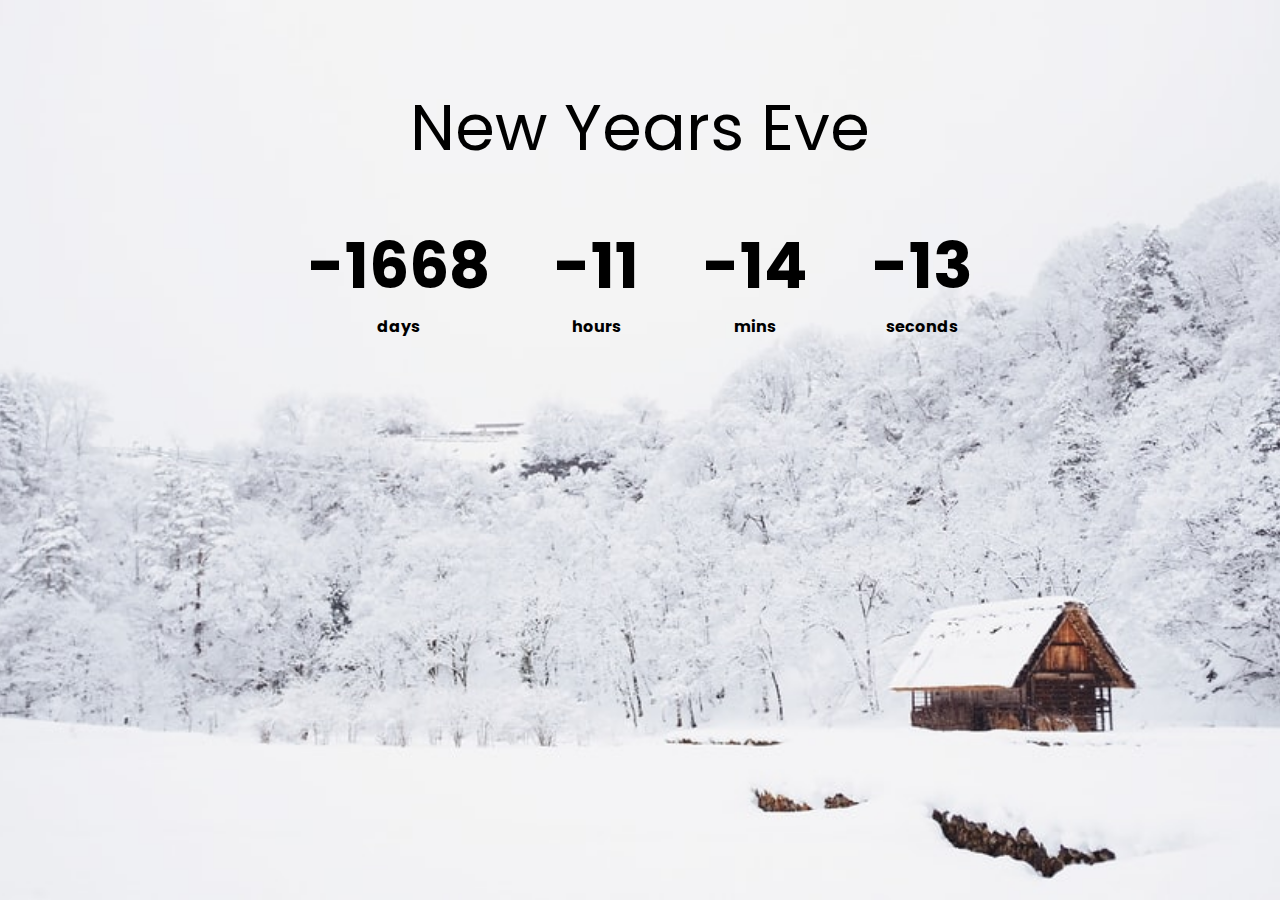
<file: countdown timer/index.html>
<!DOCTYPE html>
<html lang="en">
<head>
    <meta charset="UTF-8">
    <meta http-equiv="X-UA-Compatible" content="IE=edge">
    <meta name="viewport" content="width=device-width, initial-scale=1.0">
    <title>Countdown Timer</title>
    <link rel="stylesheet" href="style.css">
    
</head>
<body>
    
    <h1>New Years Eve</h1>
    <div class="countdown-container">
        <div class="countdown days-container">
            <p class="text" id="days">0</p>
            <span>days</span>
        </div>
        <div class="countdown hours-container">
            <p class="text" id="hours">0</p>
            <span>hours</span>
        </div>
        <div class=" countdown mins-container">
            <p class="text" id="mins">0</p>
            <span>mins</span>
        </div>
        <div class="countdown seconds-container">
            <p class="text" id="seconds">0</p>
            <span>seconds</span>
        </div>
    </div>
    <script src="app.js" ></script>
</body>
</html>
</file>
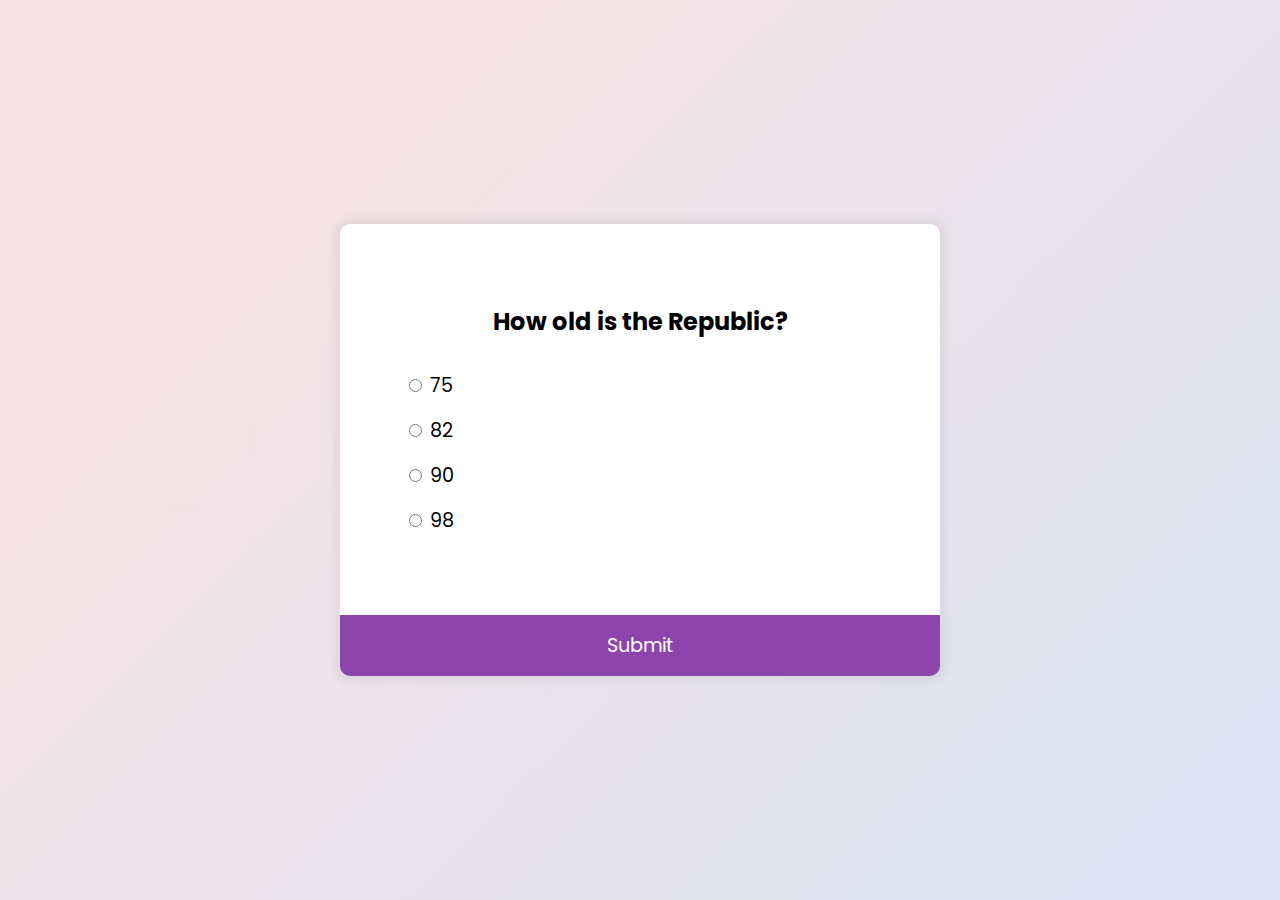
<file: quiz-app/index.html>
<!DOCTYPE html>
<html lang="en">
<head>
    <meta charset="UTF-8">
    <meta http-equiv="X-UA-Compatible" content="IE=edge">
    <meta name="viewport" content="width=device-width, initial-scale=1.0">
    <link rel="stylesheet" href="style.css">
    <title>Quiz App</title>
</head>
<body>
    
      <div class="quiz-container-card" id="quiz">
          <div class="quiz-header">
            <h2 id="question">Question Text</h2>
            <ul>
                <li>
                    <input
                        type="radio"
                        id="a"
                        name="answer"
                        class="answer"
                    />
                    <label id="a_text" for="a">Question</label>
                </li>
                <li>
                    <input
                        type="radio"
                        id="b"
                        name="answer"
                        class="answer"
                    />
                    <label id="b_text" for="b">Question</label>
                </li>
                <li>
                    <input
                        type="radio"
                        id="c"
                        name="answer"
                        class="answer"
                    />
                    <label id="c_text" for="c">Question</label>
                </li>
                <li>
                    <input
                        type="radio"
                        id="d"
                        name="answer"
                        class="answer"
                    />
                    <label id="d_text" for="d">Question</label>
                </li>
            </ul>
          </div>
          
          <button id="submit">Submit</button>
      </div>
    <script src="script.js" defer></script>
</body>
</html>
</file>
<file: countdown timer/style.css>
@import url('https://fonts.googleapis.com/css2?family=Poppins:ital,wght@0,300;0,600;1,500&display=swap');

* {
    box-sizing: border-box;
}

body {
    background-image:url("./snow.jpg"); 
    min-height:100vh;
    background-size:cover;
    background-position:center center;
    display: flex;
    align-items: center;
    flex-direction: column;
    font-family: "Poppins" , sans-serif;
    margin: 0;
}

h1 {
    font-size:4rem;
    margin-top: 5rem;
    font-weight:normal;
}

.countdown-container {
    display: flex;
    flex-wrap: wrap;
    justify-content: center;

}

.text {
    font-size:4rem;
    line-height:1;
    margin: 1rem 2rem;
    font-weight:bold;
}

.countdown {
    text-align: center;
}
.countdown span {
    font-size:2 rem;
    font-weight:bold;
}
</file>
<file: quiz-app/style.css>
@import url('https://fonts.googleapis.com/css2?family=Poppins:ital,wght@0,300;0,600;1,500&display=swap');

* {
    box-sizing: border-box;
}

body {
    background-color: #d9e4f5;
    background-image: linear-gradient(315deg, #d9e4f5 0%, #f5e3e6 74%);
    font-family:"Poppins", sans-serif;
    display: flex;
    justify-content: center;
    align-items: center;
    margin:0;
    min-height: 100vh;
}

.quiz-container-card {
    background-color:#fff;
    width:600px;
    max-width:100%;
    border-radius: 10px;
    box-shadow: 0 0 10px 5px rgba(100,100,100,0.1);
    overflow:hidden;
}

.quiz-header {
    padding: 4rem;
}

h2 {
    margin:0;
    text-align:center;
    padding:1rem;
}

ul li {
    margin:1rem 0;
    font-size: 1.2rem;
}

ul {
    list-style-type: none;
    padding: 0;
}

button {
    background-color:#8e44ad;
    display:block;
    width:100%;
    padding:1rem;
    color:white;
    font-family:inherit;
    font-size: 1.2rem;
    border:none;
    cursor:pointer;
}

button:hover {
    background-color:#731699;
}
</file>
